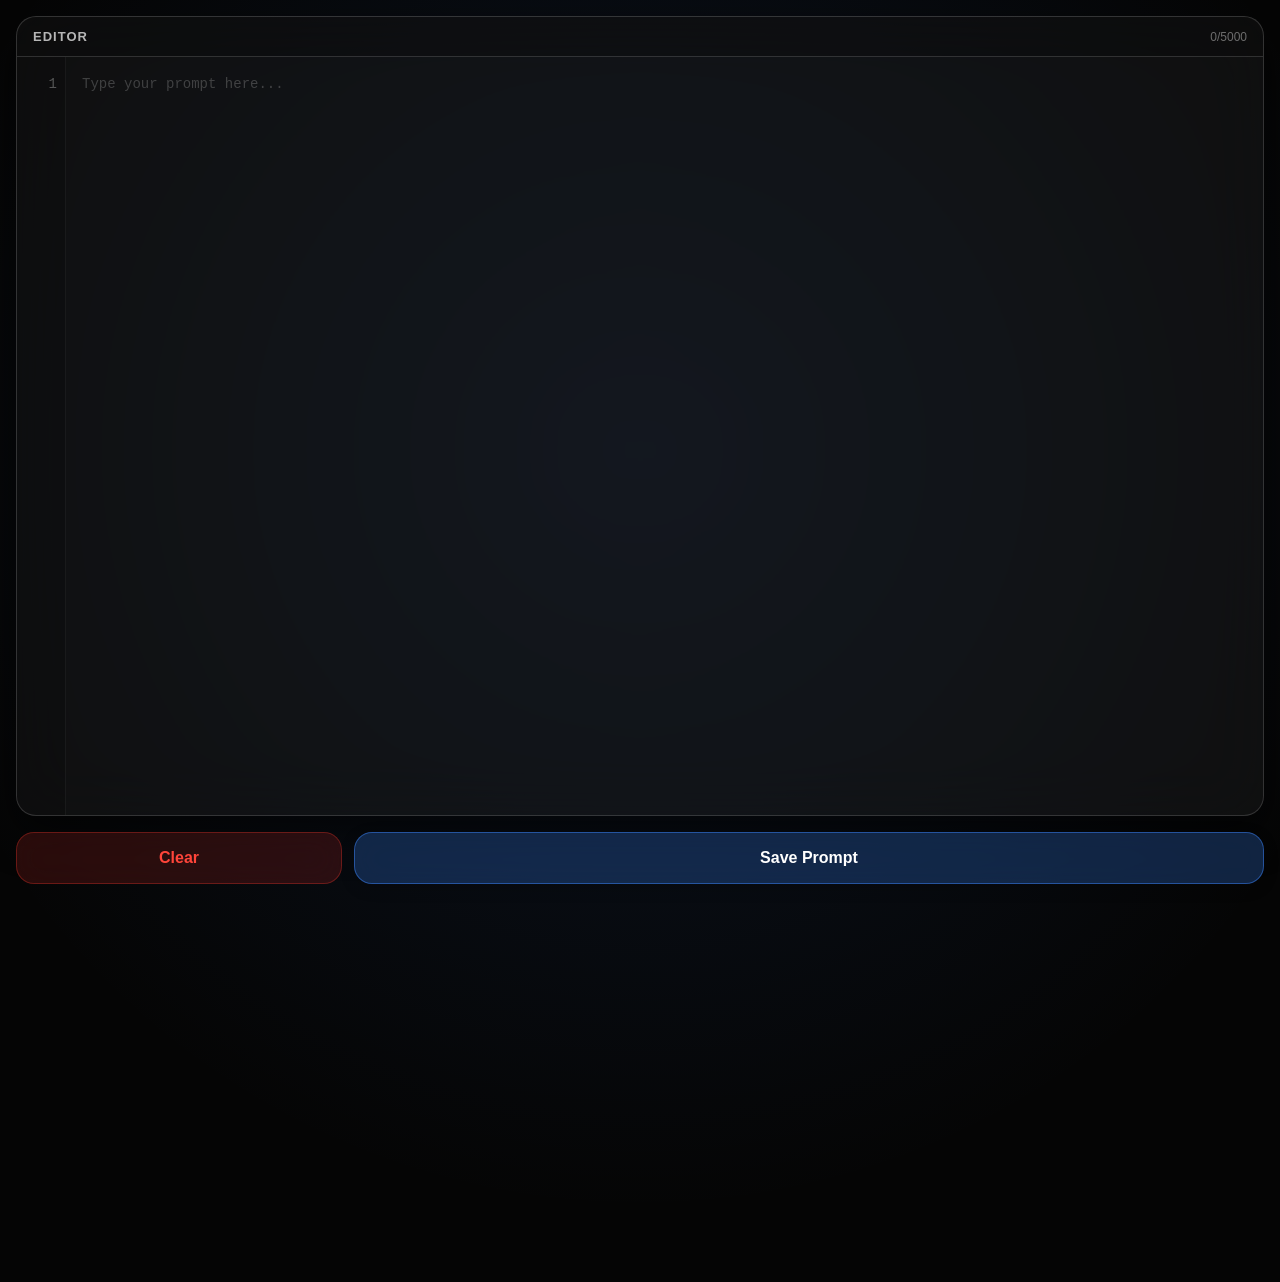
<file: index.html>
<!DOCTYPE html>
<html lang="en">
<head>
    <meta charset="UTF-8">
    <meta name="viewport" content="width=device-width, initial-scale=1.0, maximum-scale=1.0, user-scalable=no">
    <title>Advanced Prompt Editor</title>
    <script src="https://telegram.org/js/telegram-web-app.js"></script>
    <style>
        :root {
            --glass-bg: rgba(30, 30, 30, 0.45);
            --glass-border: rgba(255, 255, 255, 0.15);
            --text-color: #f0f0f0;
            --accent: #3a82f6;
        }
        
        body {
            background-color: #050505;
            color: var(--text-color);
            font-family: -apple-system, BlinkMacSystemFont, "Segoe UI", Roboto, Helvetica, Arial, sans-serif;
            margin: 0;
            padding: 16px;
            display: flex;
            flex-direction: column;
            height: 100vh;
            box-sizing: border-box;
            overflow: hidden;
            position: relative;
        }

        /* Ambient Breathing Light */
        .ambient-glow {
            position: absolute;
            top: 50%;
            left: 50%;
            width: 130vw;
            height: 130vw;
            background: radial-gradient(circle, rgba(58, 130, 246, 0.12) 0%, rgba(0, 0, 0, 0) 65%);
            transform: translate(-50%, -50%);
            animation: breathe 5s ease-in-out infinite alternate;
            z-index: 1;
            pointer-events: none;
        }

        @keyframes breathe {
            0% { transform: translate(-50%, -50%) scale(0.85); opacity: 0.5; }
            100% { transform: translate(-50%, -50%) scale(1.15); opacity: 1; }
        }

        /* Main App Container */
        .app-wrapper {
            position: relative;
            z-index: 2;
            display: flex;
            flex-direction: column;
            height: 100%;
            gap: 16px;
        }

        /* Glassmorphism Editor Container */
        .editor-container {
            flex-grow: 1;
            display: flex;
            flex-direction: column;
            background: var(--glass-bg);
            backdrop-filter: blur(30px);
            -webkit-backdrop-filter: blur(30px);
            border: 1px solid var(--glass-border);
            border-radius: 20px;
            box-shadow: 0 16px 40px rgba(0,0,0,0.6);
            overflow: hidden;
        }

        /* Header area */
        .header {
            display: flex;
            justify-content: space-between;
            align-items: center;
            padding: 12px 16px;
            background: rgba(0, 0, 0, 0.2);
            border-bottom: 1px solid var(--glass-border);
        }

        .header-title {
            font-size: 13px;
            font-weight: 700;
            color: rgba(255, 255, 255, 0.7);
            text-transform: uppercase;
            letter-spacing: 1px;
        }

        .char-count {
            font-size: 12px;
            color: rgba(255, 255, 255, 0.4);
            font-variant-numeric: tabular-nums;
        }

        /* Editor Layout (Line numbers + Textarea) */
        .editor-body {
            display: flex;
            flex-grow: 1;
            position: relative;
            overflow: hidden; /* Contains the internal scroll */
        }

        /* Line Numbers */
        .line-numbers {
            width: 40px;
            padding: 16px 8px 16px 0;
            background: rgba(0, 0, 0, 0.15);
            border-right: 1px solid rgba(255, 255, 255, 0.05);
            text-align: right;
            font-family: 'Courier New', Courier, monospace;
            font-size: 14px;
            line-height: 1.6;
            color: rgba(255, 255, 255, 0.3);
            user-select: none;
            overflow: hidden; /* Scrolled via JS */
        }

        /* The actual text area */
        textarea {
            flex-grow: 1;
            background: transparent;
            border: none;
            color: var(--text-color);
            font-family: 'Courier New', Courier, monospace;
            font-size: 14px;
            line-height: 1.6;
            padding: 16px;
            resize: none;
            outline: none;
            overflow-y: auto;
            white-space: pre; /* Prevents soft-wrapping so line numbers align perfectly */
        }

        textarea::placeholder {
            color: rgba(255, 255, 255, 0.2);
        }

        /* Scrollbar Styling for iOS/Web */
        textarea::-webkit-scrollbar {
            width: 8px;
            height: 8px;
        }
        textarea::-webkit-scrollbar-track {
            background: transparent;
        }
        textarea::-webkit-scrollbar-thumb {
            background: rgba(255, 255, 255, 0.2);
            border-radius: 10px;
        }

        /* Action Buttons */
        .action-row {
            display: flex;
            gap: 12px;
        }

        .btn {
            position: relative;
            z-index: 2;
            border-radius: 18px;
            padding: 16px;
            font-size: 16px;
            font-weight: 600;
            text-align: center;
            cursor: pointer;
            transition: all 0.2s ease;
            backdrop-filter: blur(15px);
            -webkit-backdrop-filter: blur(15px);
        }

        .btn:active {
            transform: scale(0.97);
        }

        .btn-clear {
            background: rgba(255, 59, 48, 0.15);
            border: 1px solid rgba(255, 59, 48, 0.3);
            color: #ff453a;
            flex: 1;
        }

        .btn-save {
            background: rgba(255, 255, 255, 0.15);
            border: 1px solid var(--glass-border);
            color: #ffffff;
            flex: 3;
            box-shadow: 0 4px 15px rgba(0,0,0,0.2);
        }
        
        .btn-save.glow {
            background: rgba(58, 130, 246, 0.25);
            border-color: rgba(58, 130, 246, 0.5);
        }
    </style>
</head>
<body>

    <div class="ambient-glow"></div>

    <div class="app-wrapper">
        <div class="editor-container">
            <div class="header">
                <span class="header-title" id="promptTitle">Editor</span>
                <span class="char-count" id="charCount">0/5000</span>
            </div>
            <div class="editor-body">
                <div class="line-numbers" id="lineNumbers">1</div>
                <textarea id="promptEditor" placeholder="Type your prompt here..."></textarea>
            </div>
        </div>

        <div class="action-row">
            <div class="btn btn-clear" id="clearBtn">Clear</div>
            <div class="btn btn-save glow" id="saveBtn">Save Prompt</div>
        </div>
    </div>

    <script>
        const tg = window.Telegram.WebApp;
        tg.expand(); 
        tg.ready();

        const urlParams = new URLSearchParams(window.location.search);
        const promptKey = urlParams.get('key');
        const promptText = urlParams.get('text');

        const titleEl = document.getElementById('promptTitle');
        const editor = document.getElementById('promptEditor');
        const lineNumbers = document.getElementById('lineNumbers');
        const charCount = document.getElementById('charCount');
        const saveBtn = document.getElementById('saveBtn');
        const clearBtn = document.getElementById('clearBtn');

        const MAX_CHARS = 5000;

        // Initialize Data
        if (promptKey) titleEl.innerText = promptKey.replace('prompt_', '').toUpperCase();
        if (promptText) {
            editor.value = decodeURIComponent(promptText);
        }

        // Feature 1: Sync Line Numbers
        function updateLineNumbers() {
            const lines = editor.value.split('\n').length;
            let numbersHtml = '';
            for (let i = 1; i <= lines; i++) {
                numbersHtml += i + '<br>';
            }
            lineNumbers.innerHTML = numbersHtml;
        }

        // Feature 2: Sync Scrolling
        editor.addEventListener('scroll', () => {
            lineNumbers.scrollTop = editor.scrollTop;
        });

        // Feature 3: Update Live Character Count
        function updateMetrics() {
            const currentLength = editor.value.length;
            charCount.innerText = `${currentLength}/${MAX_CHARS}`;
            
            if (currentLength > MAX_CHARS) {
                charCount.style.color = '#ff453a';
                saveBtn.classList.remove('glow');
            } else {
                charCount.style.color = 'rgba(255, 255, 255, 0.4)';
                saveBtn.classList.add('glow');
            }
        }

        // Listen for typing events
        editor.addEventListener('input', () => {
            updateLineNumbers();
            updateMetrics();
            if (Math.random() > 0.7 && tg.HapticFeedback) {
                tg.HapticFeedback.impactOccurred('light');
            }
        });

        // Initial setup calls
        updateLineNumbers();
        updateMetrics();

        // Feature 4: Clear Button
        clearBtn.addEventListener('click', () => {
            if (tg.HapticFeedback) tg.HapticFeedback.impactOccurred('medium');
            editor.value = '';
            updateLineNumbers();
            updateMetrics();
            editor.focus();
        });

        // Save & Send back to Python
        saveBtn.addEventListener('click', () => {
            if (editor.value.length > MAX_CHARS) {
                if (tg.HapticFeedback) tg.HapticFeedback.notificationOccurred('error');
                tg.showAlert('Prompt exceeds 5000 characters!');
                return;
            }

            if (tg.HapticFeedback) tg.HapticFeedback.impactOccurred('heavy');
            
            const payload = {
                action: 'save_prompt',
                key: promptKey,
                value: editor.value
            };

            tg.sendData(JSON.stringify(payload));
        });
    </script>
</body>
</html>
</file>
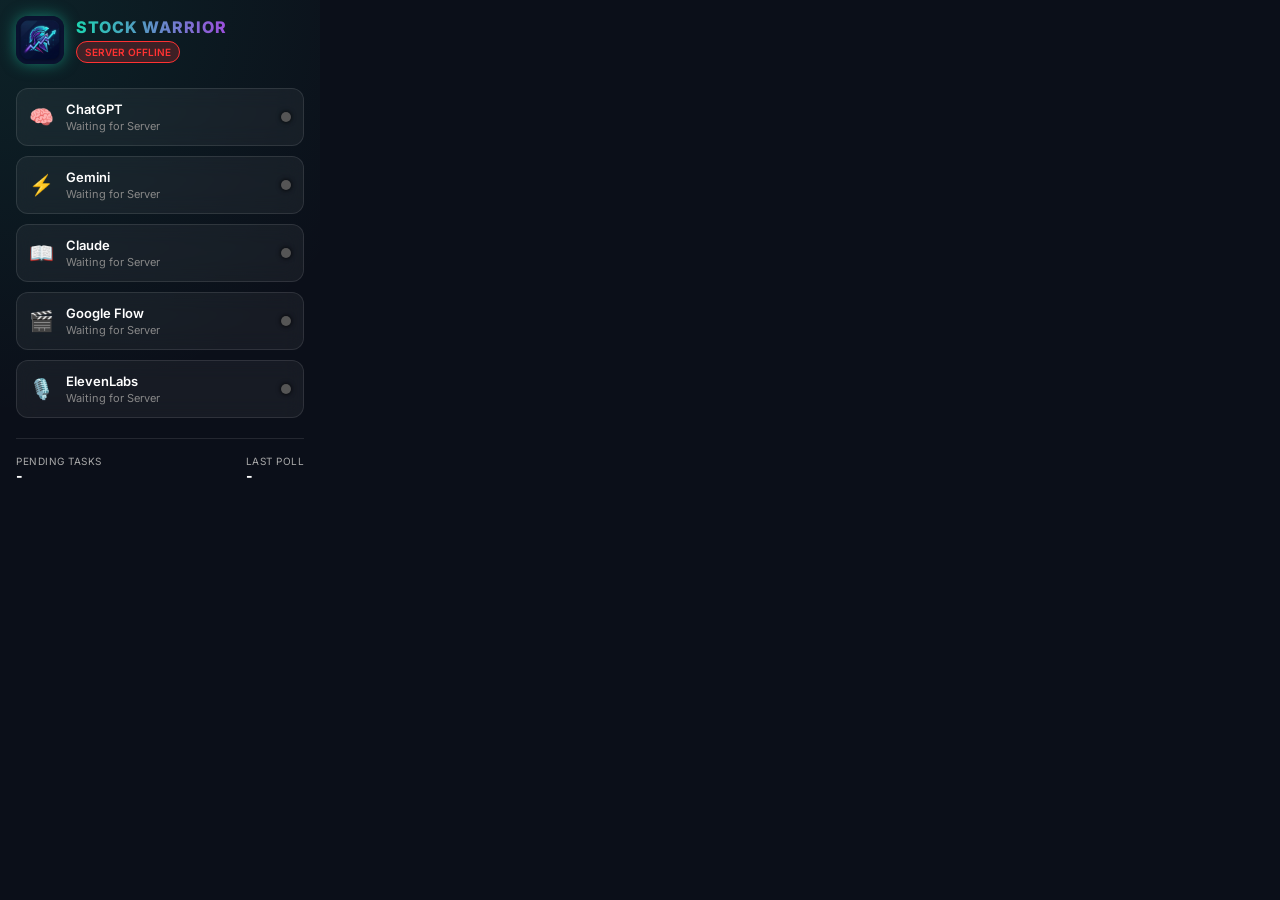
<file: extension/popup.html>
<!DOCTYPE html>
<html>
<head>
  <meta charset="utf-8">
  <link href="https://fonts.googleapis.com/css2?family=Inter:wght@400;600;800&display=swap" rel="stylesheet">
  <link rel="stylesheet" href="popup.css">
</head>
<body>
  <div class="dashboard-container">
    <div class="header">
      <img src="icon.png" class="logo-pulse" />
      <div class="header-text">
        <h1>STOCK WARRIOR</h1>
        <div class="badge" id="server-badge">Connecting...</div>
      </div>
    </div>
    
    <div class="ai-grid">
      <div class="ai-card" id="card-chatgpt">
        <div class="card-icon">🧠</div>
        <div class="card-info">
          <h3>ChatGPT</h3>
          <p class="status-text">Checking...</p>
        </div>
        <div class="status-dot"></div>
      </div>

      <div class="ai-card" id="card-gemini">
        <div class="card-icon">⚡</div>
        <div class="card-info">
          <h3>Gemini</h3>
          <p class="status-text">Checking...</p>
        </div>
        <div class="status-dot"></div>
      </div>

      <div class="ai-card" id="card-claude">
        <div class="card-icon">📖</div>
        <div class="card-info">
          <h3>Claude</h3>
          <p class="status-text">Checking...</p>
        </div>
        <div class="status-dot"></div>
      </div>

      <div class="ai-card" id="card-flow">
        <div class="card-icon">🎬</div>
        <div class="card-info">
          <h3>Google Flow</h3>
          <p class="status-text">Checking...</p>
        </div>
        <div class="status-dot"></div>
      </div>

      <div class="ai-card" id="card-elevenlabs">
        <div class="card-icon">🎙️</div>
        <div class="card-info">
          <h3>ElevenLabs</h3>
          <p class="status-text">Checking...</p>
        </div>
        <div class="status-dot"></div>
      </div>
    </div>

    <div class="stats-panel">
      <div class="stat">
        <span class="label">Pending Tasks</span>
        <span class="value" id="task-count">0</span>
      </div>
      <div class="stat">
        <span class="label">Last Poll</span>
        <span class="value" id="last-poll">0s</span>
      </div>
    </div>
  </div>
  <script src="popup.js"></script>
</body>
</html>
</file>
<file: extension/popup.css>
body {
  margin: 0;
  padding: 0;
  width: 320px;
  background-color: #0b0f19;
  font-family: 'Inter', sans-serif;
  color: #fff;
  overflow: hidden;
}

.dashboard-container {
  padding: 16px;
  background: radial-gradient(circle at top left, rgba(29, 211, 176, 0.1), transparent 70%);
}

.header {
  display: flex;
  align-items: center;
  gap: 12px;
  margin-bottom: 24px;
}

.logo-pulse {
  width: 48px;
  height: 48px;
  border-radius: 12px;
  box-shadow: 0 0 15px rgba(29, 211, 176, 0.5);
  animation: pulse 2s infinite alternate;
}

@keyframes pulse {
  from { box-shadow: 0 0 10px rgba(29, 211, 176, 0.3); }
  to { box-shadow: 0 0 25px rgba(29, 211, 176, 0.8); }
}

.header-text h1 {
  margin: 0;
  font-size: 16px;
  font-weight: 800;
  letter-spacing: 1px;
  background: linear-gradient(90deg, #1dd3b0, #9d4edd);
  -webkit-background-clip: text;
  -webkit-text-fill-color: transparent;
}

.badge {
  display: inline-block;
  margin-top: 4px;
  padding: 4px 8px;
  border-radius: 20px;
  font-size: 10px;
  font-weight: 600;
  background: rgba(255, 255, 255, 0.1);
  border: 1px solid rgba(255, 255, 255, 0.2);
}

.badge.online {
  background: rgba(29, 211, 176, 0.2);
  border-color: #1dd3b0;
  color: #1dd3b0;
}
.badge.offline {
  background: rgba(255, 50, 50, 0.2);
  border-color: #ff3232;
  color: #ff3232;
}

.ai-grid {
  display: flex;
  flex-direction: column;
  gap: 10px;
  margin-bottom: 20px;
}

.ai-card {
  display: flex;
  align-items: center;
  padding: 12px;
  background: rgba(255, 255, 255, 0.05);
  border: 1px solid rgba(255, 255, 255, 0.1);
  border-radius: 12px;
  backdrop-filter: blur(10px);
  transition: transform 0.2s, background 0.2s;
}

.ai-card:hover {
  transform: translateY(-2px);
  background: rgba(255, 255, 255, 0.08);
  border-color: rgba(255, 255, 255, 0.2);
}

.card-icon {
  font-size: 20px;
  margin-right: 12px;
}

.card-info h3 {
  margin: 0;
  font-size: 13px;
  font-weight: 600;
}

.status-text {
  margin: 2px 0 0 0;
  font-size: 11px;
  color: #888;
}

.status-dot {
  margin-left: auto;
  width: 10px;
  height: 10px;
  border-radius: 50%;
  background: #555;
  box-shadow: 0 0 5px #000;
}

.ai-card.live .status-dot {
  background: #1dd3b0;
  box-shadow: 0 0 10px #1dd3b0;
}

.ai-card.live .status-text {
  color: #1dd3b0;
}

.ai-card.error .status-dot {
  background: #ff3232;
  box-shadow: 0 0 10px #ff3232;
}
.ai-card.error .status-text {
  color: #ff3232;
}

.stats-panel {
  display: flex;
  justify-content: space-between;
  padding-top: 16px;
  border-top: 1px solid rgba(255,255,255,0.1);
}

.stat {
  display: flex;
  flex-direction: column;
}

.stat .label {
  font-size: 10px;
  color: #aaa;
  text-transform: uppercase;
  letter-spacing: 0.5px;
}

.stat .value {
  font-size: 14px;
  font-weight: 800;
  color: #fff;
}
</file>
